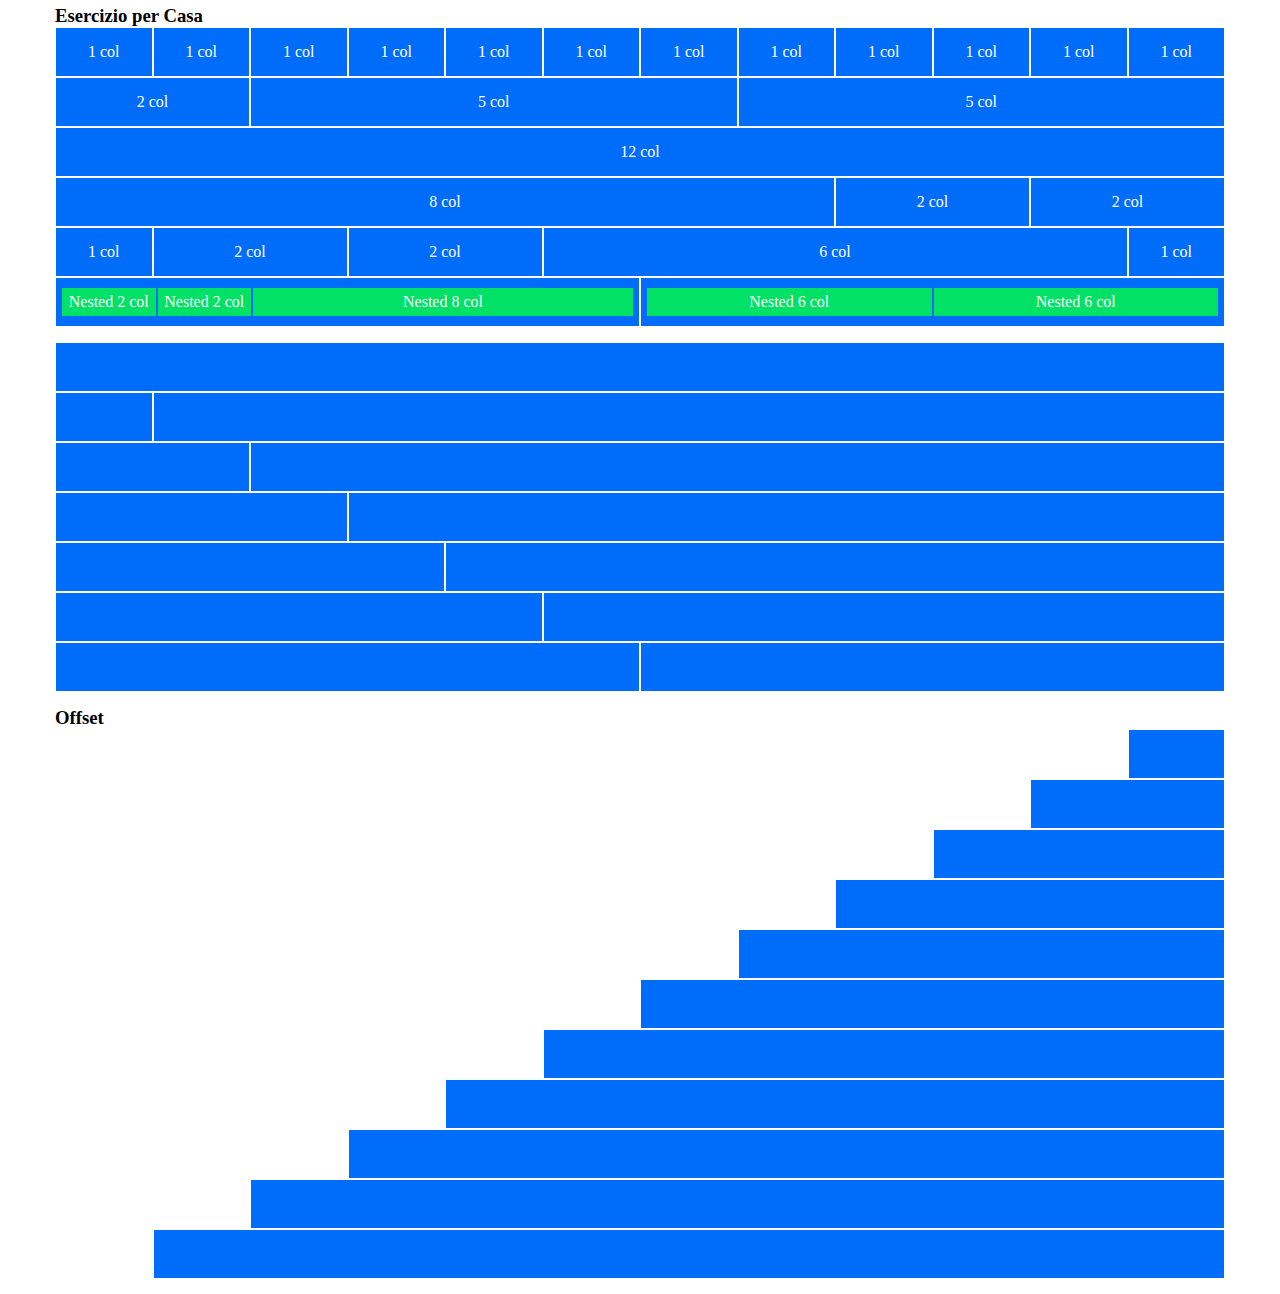
<file: index.html>
<!DOCTYPE html>
<html lang="en">
<head>
    <meta charset="UTF-8">
    <meta http-equiv="X-UA-Compatible" content="IE=edge">
    <meta name="viewport" content="width=device-width, initial-scale=1.0">
    <title>Document</title>
    <link rel="stylesheet" href="./12-grid.css">
    <link rel="stylesheet" href="./style.css">
</head>
<body>
    <div class="external-container">
        <h3>Esercizio per Casa</h3>
        <div class="container">

            <!-- RIGA 1 -->
            <div class="row">
                <div class="col-1">
                    <div class="box">
                        1 col
                    </div>
                </div>
                <div class="col-1">
                    <div class="box">
                        1 col
                    </div>
                </div>
                <div class="col-1">
                    <div class="box">
                        1 col
                    </div>
                </div>
                <div class="col-1">
                    <div class="box">
                        1 col
                    </div>
                </div>
                <div class="col-1">
                    <div class="box">
                        1 col
                    </div>
                </div>
                <div class="col-1">
                    <div class="box">
                        1 col
                    </div>
                </div>
                <div class="col-1">
                    <div class="box">
                        1 col
                    </div>
                </div>
                <div class="col-1">
                    <div class="box">
                        1 col
                    </div>
                </div>
                <div class="col-1">
                    <div class="box">
                        1 col
                    </div>
                </div>
                <div class="col-1">
                    <div class="box">
                        1 col
                    </div>
                </div>
                <div class="col-1">
                    <div class="box">
                        1 col
                    </div>
                </div>
                <div class="col-1">
                    <div class="box">
                        1 col
                    </div>
                </div>
            </div>
    
            <!-- RIGA 2 -->
            <div class="row">
                <div class="col-2">
                    <div class="box">
                        2 col
                    </div>
                </div>
                <div class="col-5">
                    <div class="box">
                        5 col
                    </div>
                </div>
                <div class="col-5">
                    <div class="box">
                        5 col
                    </div>
                </div>
            </div>
    
            <!-- RIGA 3 -->
            <div class="row">
                <div class="col-12">
                    <div class="box">
                        12 col
                    </div>
                </div>
            </div>
    
            <!-- RIGA 4 -->
            <div class="row">
                <div class="col-8">
                    <div class="box">
                        8 col
                    </div>
                </div>
                <div class="col-2">
                    <div class="box">
                        2 col
                    </div>
                </div>
                <div class="col-2">
                    <div class="box">
                        2 col
                    </div>
                </div>
            </div>
    
            <!-- RIGA 5 -->
            <div class="row">
                <div class="col-1">
                    <div class="box">
                        1 col
                    </div>
                </div>
                <div class="col-2">
                    <div class="box">
                        2 col
                    </div>
                </div>
                <div class="col-2">
                    <div class="box">
                        2 col
                    </div>
                </div>
                <div class="col-6">
                    <div class="box">
                        6 col
                    </div>
                </div>
                <div class="col-1">
                    <div class="box">
                        1 col
                    </div>
                </div>
            </div>
    
            <!-- RIGA 6 -->
            <div class="row">
                <div class="col-6">
                    <div class="box">
                        <div class="col-2">
                            <div class="box3">
                                Nested 2 col
                            </div>
                        </div>
                        <div class="col-2">
                            <div class="box3">
                                Nested 2 col
                            </div>
                        </div>
                        <div class="col-8">
                            <div class="box3">
                                Nested 8 col
                            </div>
                        </div>
                    </div>
                </div>
                <div class="col-6">
                    <div class="box">
                        <div class="col-6">
                            <div class="box3">
                                Nested 6 col
                            </div>
                        </div>
                        <div class="col-6">
                            <div class="box3">
                                Nested 6 col
                            </div>
                        </div>
                    </div>
                </div>
            </div>
        </div>

        <div class="container">

            <!-- RIGA 1 -->
            <div class="row">
                <div class="col-12">
                    <div class="box"></div>
                </div>
            </div>

            <!-- RIGA 2 -->
            <div class="row">
                <div class="col-1">
                    <div class="box"></div>
                </div>
                <div class="col-11">
                    <div class="box"></div>
                </div>
            </div>

            <!-- RIGA 3 -->
            <div class="row">
                <div class="col-2">
                    <div class="box"></div>
                </div>
                <div class="col-10">
                    <div class="box"></div>
                </div>
            </div>

            <!-- RIGA 4 -->

            <div class="row">
                <div class="col-3">
                    <div class="box"></div>
                </div>
                <div class="col-9">
                    <div class="box"></div>
                </div>
            </div>

            <!-- RIGA 5 -->

            <div class="row">
                <div class="col-4">
                    <div class="box"></div>
                </div>
                <div class="col-8">
                    <div class="box"></div>
                </div>
            </div>

            <!-- RIGA 6 -->

            <div class="row">
                <div class="col-5">
                    <div class="box"></div>
                </div>
                <div class="col-7">
                    <div class="box"></div>
                </div>
            </div>

            <!-- RIGA 7 -->

            <div class="row">
                <div class="col-6">
                    <div class="box"></div>
                </div>
                <div class="col-6">
                    <div class="box"></div>
                </div>
            </div>
        </div>

        <h3>Offset</h3>
        <div class="container">
            <!-- RIGA 1 -->
            <div class="row">
                <div class="offset-11">
                </div>
                <div class="col-1">
                    <div class="box"></div>
                </div>
            </div>

            <!-- RIGA 2 -->
            <div class="row">
                <div class="offset-10">
                </div>
                <div class="col-2">
                    <div class="box"></div>
                </div>
            </div>

            <!-- RIGA 3 -->
            <div class="row">
                <div class="offset-9">
                </div>
                <div class="col-3">
                    <div class="box"></div>
                </div>
            </div>

            <!-- RIGA 4 -->
            <div class="row">
                <div class="offset-8">
                </div>
                <div class="col-4">
                    <div class="box"></div>
                </div>
            </div>

            <!-- RIGA 5 -->
            <div class="row">
                <div class="offset-7">
                </div>
                <div class="col-5">
                    <div class="box"></div>
                </div>
            </div>

            <!-- RIGA 6 -->
            <div class="row">
                <div class="offset-6">
                </div>
                <div class="col-6">
                    <div class="box"></div>
                </div>
            </div>

            <!-- RIGA 7 -->
            <div class="row">
                <div class="offset-5">
                </div>
                <div class="col-7">
                    <div class="box"></div>
                </div>
            </div>

            <!-- RIGA 8 -->
            <div class="row">
                <div class="offset-4">
                </div>
                <div class="col-8">
                    <div class="box"></div>
                </div>
            </div>

            <!-- RIGA 9 -->
            <div class="row">
                <div class="offset-3">
                </div>
                <div class="col-9">
                    <div class="box"></div>
                </div>
            </div>

            <!-- RIGA 10 -->
            <div class="row">
                <div class="offset-2">
                </div>
                <div class="col-10">
                    <div class="box"></div>
                </div>
            </div>

            <!-- RIGA 11 -->
            <div class="row">
                <div class="offset-1">
                </div>
                <div class="col-11">
                    <div class="box"></div>
                </div>
            </div>
        </div>
    </div>
    
</body>
</html>
</file>
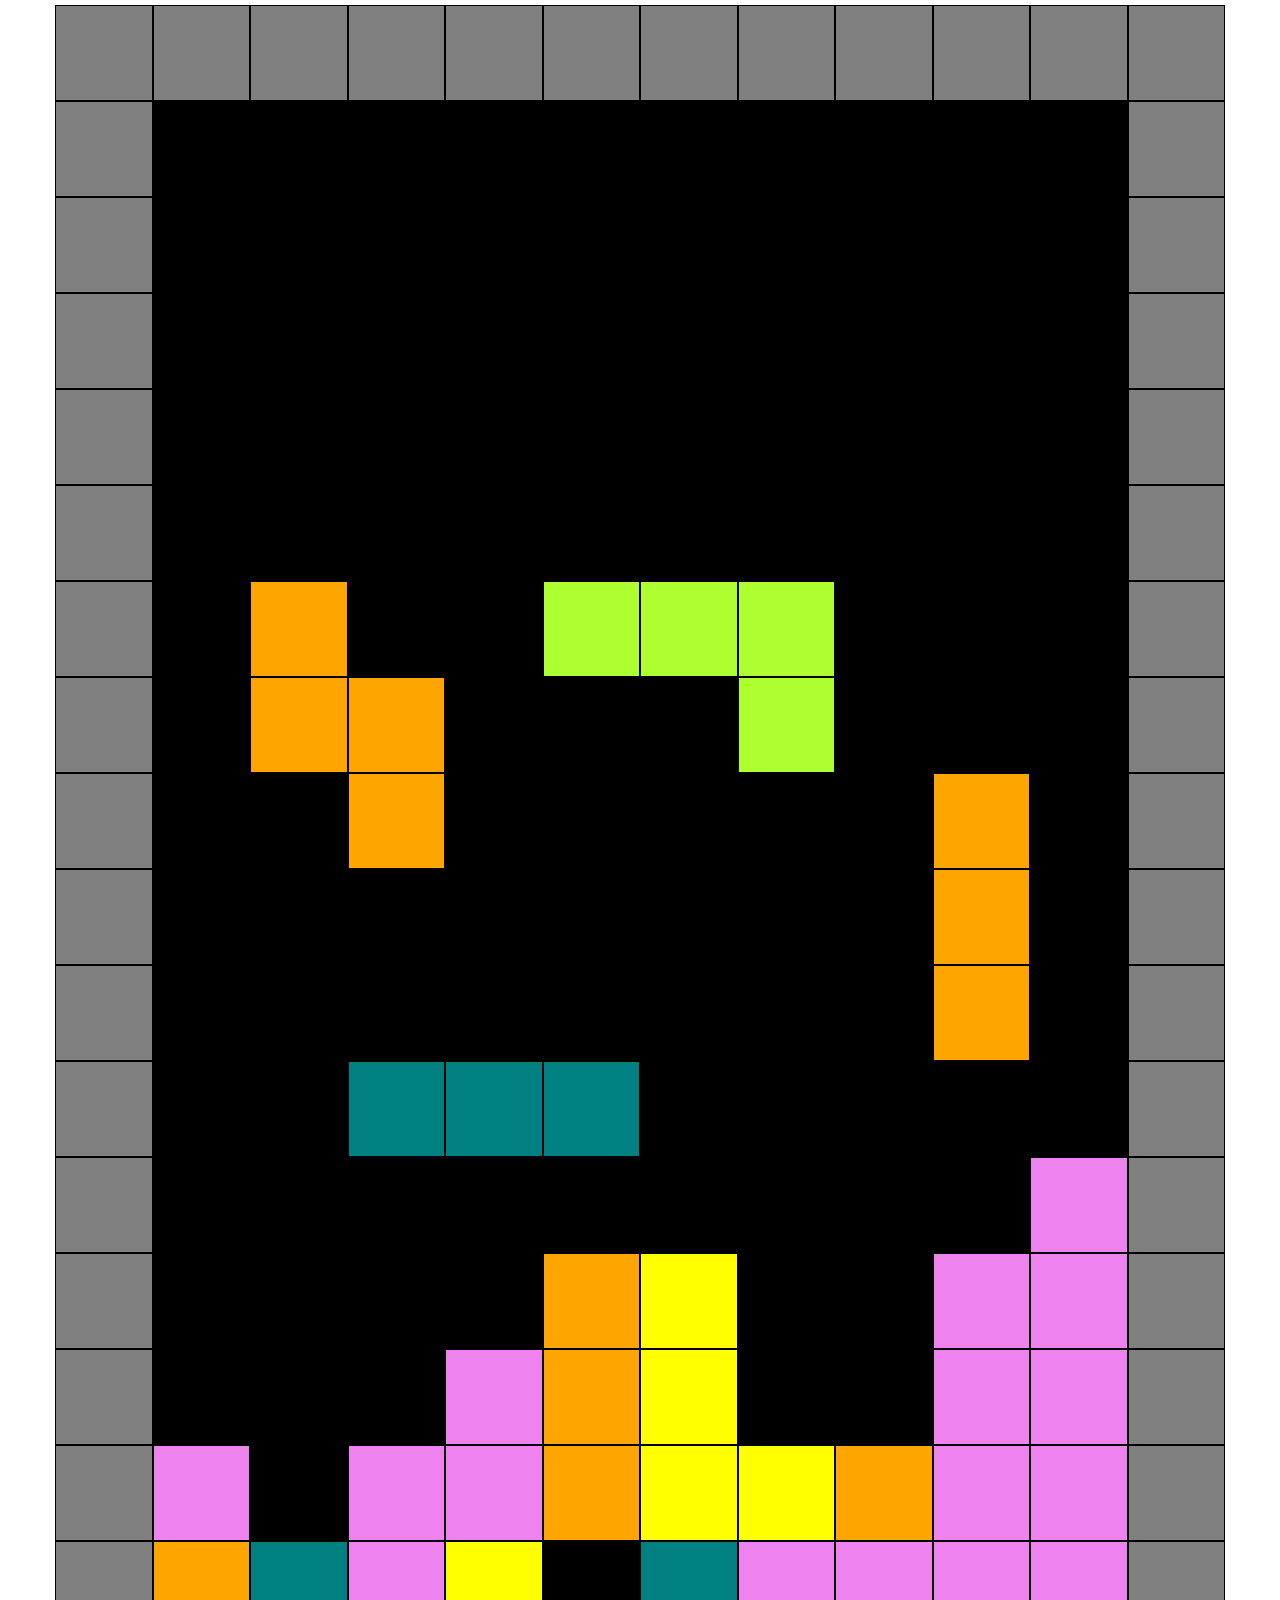
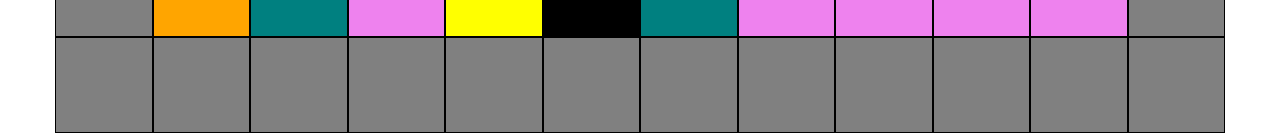
<file: bonus.html>
<!DOCTYPE html>
<html lang="en">
<head>
    <meta charset="UTF-8">
    <meta http-equiv="X-UA-Compatible" content="IE=edge">
    <meta name="viewport" content="width=device-width, initial-scale=1.0">
    <title>Document</title>
    <link rel="stylesheet" href="./style.css">
    <link rel="stylesheet" href="./12-grid.css">
</head>
<body>
    <div class="external-container">
        <!-- riga 1 / 18 -->
        <div class="row">
            <div class="col-1">
                <div class="grey"></div>
            </div>
            <div class="col-1">
                <div class="grey"></div>
            </div>
            <div class="col-1">
                <div class="grey"></div>
            </div>
            <div class="col-1">
                <div class="grey"></div>
            </div>
            <div class="col-1">
                <div class="grey"></div>
            </div>
            <div class="col-1">
                <div class="grey"></div>
            </div>
            <div class="col-1">
                <div class="grey"></div>
            </div>
            <div class="col-1">
                <div class="grey"></div>
            </div>
            <div class="col-1">
                <div class="grey"></div>
            </div>
            <div class="col-1">
                <div class="grey"></div>
            </div>
            <div class="col-1">
                <div class="grey"></div>
            </div>
            <div class="col-1">
                <div class="grey"></div>
            </div>
        </div>
        <!-- riga 2 / 18 -->
        <div class="row">
            <div class="col-1">
                <div class="grey"></div>
            </div>
            <div class="col-1">
                <div class="black"></div>
            </div>
            <div class="col-1">
                <div class="black"></div>
            </div>
            <div class="col-1">
                <div class="black"></div>
            </div>
            <div class="col-1">
                <div class="black"></div>
            </div>
            <div class="col-1">
                <div class="black"></div>
            </div>
            <div class="col-1">
                <div class="black"></div>
            </div>
            <div class="col-1">
                <div class="black"></div>
            </div>
            <div class="col-1">
                <div class="black"></div>
            </div>
            <div class="col-1">
                <div class="black"></div>
            </div>
            <div class="col-1">
                <div class="black"></div>
            </div>
            <div class="col-1">
                <div class="grey"></div>
            </div>
        </div>
        <!-- riga 3 / 18 -->
        <div class="row">
            <div class="col-1">
                <div class="grey"></div>
            </div>
            <div class="col-1">
                <div class="black"></div>
            </div>
            <div class="col-1">
                <div class="black"></div>
            </div>
            <div class="col-1">
                <div class="black"></div>
            </div>
            <div class="col-1">
                <div class="black"></div>
            </div>
            <div class="col-1">
                <div class="black"></div>
            </div>
            <div class="col-1">
                <div class="black"></div>
            </div>
            <div class="col-1">
                <div class="black"></div>
            </div>
            <div class="col-1">
                <div class="black"></div>
            </div>
            <div class="col-1">
                <div class="black"></div>
            </div>
            <div class="col-1">
                <div class="black"></div>
            </div>
            <div class="col-1">
                <div class="grey"></div>
            </div>
        </div>
        <!-- riga 4 / 18 -->
        <div class="row">
            <div class="col-1">
                <div class="grey"></div>
            </div>
            <div class="col-1">
                <div class="black"></div>
            </div>
            <div class="col-1">
                <div class="black"></div>
            </div>
            <div class="col-1">
                <div class="black"></div>
            </div>
            <div class="col-1">
                <div class="black"></div>
            </div>
            <div class="col-1">
                <div class="black"></div>
            </div>
            <div class="col-1">
                <div class="black"></div>
            </div>
            <div class="col-1">
                <div class="black"></div>
            </div>
            <div class="col-1">
                <div class="black"></div>
            </div>
            <div class="col-1">
                <div class="black"></div>
            </div>
            <div class="col-1">
                <div class="black"></div>
            </div>
            <div class="col-1">
                <div class="grey"></div>
            </div>
        </div>
        <!-- riga 5 / 18 -->
        <div class="row">
            <div class="col-1">
                <div class="grey"></div>
            </div>
            <div class="col-1">
                <div class="black"></div>
            </div>
            <div class="col-1">
                <div class="black"></div>
            </div>
            <div class="col-1">
                <div class="black"></div>
            </div>
            <div class="col-1">
                <div class="black"></div>
            </div>
            <div class="col-1">
                <div class="black"></div>
            </div>
            <div class="col-1">
                <div class="black"></div>
            </div>
            <div class="col-1">
                <div class="black"></div>
            </div>
            <div class="col-1">
                <div class="black"></div>
            </div>
            <div class="col-1">
                <div class="black"></div>
            </div>
            <div class="col-1">
                <div class="black"></div>
            </div>
            <div class="col-1">
                <div class="grey"></div>
            </div>
        </div>
        <!-- riga 6 / 18 -->
        <div class="row">
            <div class="col-1">
                <div class="grey"></div>
            </div>
            <div class="col-1">
                <div class="black"></div>
            </div>
            <div class="col-1">
                <div class="black"></div>
            </div>
            <div class="col-1">
                <div class="black"></div>
            </div>
            <div class="col-1">
                <div class="black"></div>
            </div>
            <div class="col-1">
                <div class="black"></div>
            </div>
            <div class="col-1">
                <div class="black"></div>
            </div>
            <div class="col-1">
                <div class="black"></div>
            </div>
            <div class="col-1">
                <div class="black"></div>
            </div>
            <div class="col-1">
                <div class="black"></div>
            </div>
            <div class="col-1">
                <div class="black"></div>
            </div>
            <div class="col-1">
                <div class="grey"></div>
            </div>
        </div>
        <!-- riga 7 / 18 -->
        <div class="row">
            <div class="col-1">
                <div class="grey"></div>
            </div>
            <div class="col-1">
                <div class="black"></div>
            </div>
            <div class="col-1">
                <div class="orange"></div>
            </div>
            <div class="col-1">
                <div class="black"></div>
            </div>
            <div class="col-1">
                <div class="black"></div>
            </div>
            <div class="col-1">
                <div class="green"></div>
            </div>
            <div class="col-1">
                <div class="green"></div>
            </div>
            <div class="col-1">
                <div class="green"></div>
            </div>
            <div class="col-1">
                <div class="black"></div>
            </div>
            <div class="col-1">
                <div class="black"></div>
            </div>
            <div class="col-1">
                <div class="black"></div>
            </div>
            <div class="col-1">
                <div class="grey"></div>
            </div>
        </div>
        <!-- riga 8 / 18 -->
        <div class="row">
            <div class="col-1">
                <div class="grey"></div>
            </div>
            <div class="col-1">
                <div class="black"></div>
            </div>
            <div class="col-1">
                <div class="orange"></div>
            </div>
            <div class="col-1">
                <div class="orange"></div>
            </div>
            <div class="col-1">
                <div class="black"></div>
            </div>
            <div class="col-1">
                <div class="black"></div>
            </div>
            <div class="col-1">
                <div class="black"></div>
            </div>
            <div class="col-1">
                <div class="green"></div>
            </div>
            <div class="col-1">
                <div class="black"></div>
            </div>
            <div class="col-1">
                <div class="black"></div>
            </div>
            <div class="col-1">
                <div class="black"></div>
            </div>
            <div class="col-1">
                <div class="grey"></div>
            </div>
        </div>
        <!-- riga 9 / 18 -->
        <div class="row">
            <div class="col-1">
                <div class="grey"></div>
            </div>
            <div class="col-1">
                <div class="black"></div>
            </div>
            <div class="col-1">
                <div class="black"></div>
            </div>
            <div class="col-1">
                <div class="orange"></div>
            </div>
            <div class="col-1">
                <div class="black"></div>
            </div>
            <div class="col-1">
                <div class="black"></div>
            </div>
            <div class="col-1">
                <div class="black"></div>
            </div>
            <div class="col-1">
                <div class="black"></div>
            </div>
            <div class="col-1">
                <div class="black"></div>
            </div>
            <div class="col-1">
                <div class="orange"></div>
            </div>
            <div class="col-1">
                <div class="black"></div>
            </div>
            <div class="col-1">
                <div class="grey"></div>
            </div>
        </div>
        <!-- riga 10 / 18 -->
        <div class="row">
            <div class="col-1">
                <div class="grey"></div>
            </div>
            <div class="col-1">
                <div class="black"></div>
            </div>
            <div class="col-1">
                <div class="black"></div>
            </div>
            <div class="col-1">
                <div class="black"></div>
            </div>
            <div class="col-1">
                <div class="black"></div>
            </div>
            <div class="col-1">
                <div class="black"></div>
            </div>
            <div class="col-1">
                <div class="black"></div>
            </div>
            <div class="col-1">
                <div class="black"></div>
            </div>
            <div class="col-1">
                <div class="black"></div>
            </div>
            <div class="col-1">
                <div class="orange"></div>
            </div>
            <div class="col-1">
                <div class="black"></div>
            </div>
            <div class="col-1">
                <div class="grey"></div>
            </div>
        </div>
        <!-- riga 11 / 18 -->
        <div class="row">
            <div class="col-1">
                <div class="grey"></div>
            </div>
            <div class="col-1">
                <div class="black"></div>
            </div>
            <div class="col-1">
                <div class="black"></div>
            </div>
            <div class="col-1">
                <div class="black"></div>
            </div>
            <div class="col-1">
                <div class="black"></div>
            </div>
            <div class="col-1">
                <div class="black"></div>
            </div>
            <div class="col-1">
                <div class="black"></div>
            </div>
            <div class="col-1">
                <div class="black"></div>
            </div>
            <div class="col-1">
                <div class="black"></div>
            </div>
            <div class="col-1">
                <div class="orange"></div>
            </div>
            <div class="col-1">
                <div class="black"></div>
            </div>
            <div class="col-1">
                <div class="grey"></div>
            </div>
        </div>
        <!-- riga 12 / 18 -->
        <div class="row">
            <div class="col-1">
                <div class="grey"></div>
            </div>
            <div class="col-1">
                <div class="black"></div>
            </div>
            <div class="col-1">
                <div class="black"></div>
            </div>
            <div class="col-1">
                <div class="blu"></div>
            </div>
            <div class="col-1">
                <div class="blu"></div>
            </div>
            <div class="col-1">
                <div class="blu"></div>
            </div>
            <div class="col-1">
                <div class="black"></div>
            </div>
            <div class="col-1">
                <div class="black"></div>
            </div>
            <div class="col-1">
                <div class="black"></div>
            </div>
            <div class="col-1">
                <div class="black"></div>
            </div>
            <div class="col-1">
                <div class="black"></div>
            </div>
            <div class="col-1">
                <div class="grey"></div>
            </div>
        </div>
        <!-- riga 13 / 18 -->
        <div class="row">
            <div class="col-1">
                <div class="grey"></div>
            </div>
            <div class="col-1">
                <div class="black"></div>
            </div>
            <div class="col-1">
                <div class="black"></div>
            </div>
            <div class="col-1">
                <div class="black"></div>
            </div>
            <div class="col-1">
                <div class="black"></div>
            </div>
            <div class="col-1">
                <div class="black"></div>
            </div>
            <div class="col-1">
                <div class="black"></div>
            </div>
            <div class="col-1">
                <div class="black"></div>
            </div>
            <div class="col-1">
                <div class="black"></div>
            </div>
            <div class="col-1">
                <div class="black"></div>
            </div>
            <div class="col-1">
                <div class="pink"></div>
            </div>
            <div class="col-1">
                <div class="grey"></div>
            </div>
        </div>
        <!-- riga 14 / 18 -->
        <div class="row">
            <div class="col-1">
                <div class="grey"></div>
            </div>
            <div class="col-1">
                <div class="black"></div>
            </div>
            <div class="col-1">
                <div class="black"></div>
            </div>
            <div class="col-1">
                <div class="black"></div>
            </div>
            <div class="col-1">
                <div class="black"></div>
            </div>
            <div class="col-1">
                <div class="orange"></div>
            </div>
            <div class="col-1">
                <div class="yellow"></div>
            </div>
            <div class="col-1">
                <div class="black"></div>
            </div>
            <div class="col-1">
                <div class="black"></div>
            </div>
            <div class="col-1">
                <div class="pink"></div>
            </div>
            <div class="col-1">
                <div class="pink"></div>
            </div>
            <div class="col-1">
                <div class="grey"></div>
            </div>
        </div>
        <!-- riga 15 / 18 -->
        <div class="row">
            <div class="col-1">
                <div class="grey"></div>
            </div>
            <div class="col-1">
                <div class="black"></div>
            </div>
            <div class="col-1">
                <div class="black"></div>
            </div>
            <div class="col-1">
                <div class="black"></div>
            </div>
            <div class="col-1">
                <div class="pink"></div>
            </div>
            <div class="col-1">
                <div class="orange"></div>
            </div>
            <div class="col-1">
                <div class="yellow"></div>
            </div>
            <div class="col-1">
                <div class="black"></div>
            </div>
            <div class="col-1">
                <div class="black"></div>
            </div>
            <div class="col-1">
                <div class="pink"></div>
            </div>
            <div class="col-1">
                <div class="pink"></div>
            </div>
            <div class="col-1">
                <div class="grey"></div>
            </div>
        </div>
        <!-- riga 16 / 18 -->
        <div class="row">
            <div class="col-1">
                <div class="grey"></div>
            </div>
            <div class="col-1">
                <div class="pink"></div>
            </div>
            <div class="col-1">
                <div class="black"></div>
            </div>
            <div class="col-1">
                <div class="pink"></div>
            </div>
            <div class="col-1">
                <div class="pink"></div>
            </div>
            <div class="col-1">
                <div class="orange"></div>
            </div>
            <div class="col-1">
                <div class="yellow"></div>
            </div>
            <div class="col-1">
                <div class="yellow"></div>
            </div>
            <div class="col-1">
                <div class="orange"></div>
            </div>
            <div class="col-1">
                <div class="pink"></div>
            </div>
            <div class="col-1">
                <div class="pink"></div>
            </div>
            <div class="col-1">
                <div class="grey"></div>
            </div>
        </div>
        <!-- riga 17 / 18 -->
        <div class="row">
            <div class="col-1">
                <div class="grey"></div>
            </div>
            <div class="col-1">
                <div class="orange"></div>
            </div>
            <div class="col-1">
                <div class="blu"></div>
            </div>
            <div class="col-1">
                <div class="pink"></div>
            </div>
            <div class="col-1">
                <div class="yellow"></div>
            </div>
            <div class="col-1">
                <div class="black"></div>
            </div>
            <div class="col-1">
                <div class="blu"></div>
            </div>
            <div class="col-1">
                <div class="pink"></div>
            </div>
            <div class="col-1">
                <div class="pink"></div>
            </div>
            <div class="col-1">
                <div class="pink"></div>
            </div>
            <div class="col-1">
                <div class="pink"></div>
            </div>
            <div class="col-1">
                <div class="grey"></div>
            </div>
        </div>
        <!-- riga 18 / 18 -->
        <div class="row">
            <div class="col-1">
                <div class="grey"></div>
            </div>
            <div class="col-1">
                <div class="grey"></div>
            </div>
            <div class="col-1">
                <div class="grey"></div>
            </div>
            <div class="col-1">
                <div class="grey"></div>
            </div>
            <div class="col-1">
                <div class="grey"></div>
            </div>
            <div class="col-1">
                <div class="grey"></div>
            </div>
            <div class="col-1">
                <div class="grey"></div>
            </div>
            <div class="col-1">
                <div class="grey"></div>
            </div>
            <div class="col-1">
                <div class="grey"></div>
            </div>
            <div class="col-1">
                <div class="grey"></div>
            </div>
            <div class="col-1">
                <div class="grey"></div>
            </div>
            <div class="col-1">
                <div class="grey"></div>
            </div>
        </div>
    </div>
    
</body>
</html>
</file>
<file: 12-grid.css>
* {
    margin: 0%;
    padding: 0%;
    box-sizing: border-box;
}

/* RESPONSIVE */
.col-12 {
    width: calc((100% / 12) * 12);
}

.col-11 {
    width: calc((100% / 12) * 11);
}

.col-10 {
    width: calc((100% / 12) * 10);
}

.col-9 {
    width: calc((100% / 12) * 9);
}

.col-8 {
    width: calc((100% / 12) * 8);
}

.col-7 {
    width: calc((100% / 12) * 7);
}

.col-6 {
    width: calc((100% / 12) * 6);
}

.col-5 {
    width: calc((100% / 12) * 5);
}

.col-4 {
    width: calc((100% / 12) * 4);
}

.col-3 {
    width: calc((100% / 12) * 3);
}

.col-2 {
    width: calc((100% / 12) * 2);
}

.col-1 {
    width: calc((100% / 12) * 1);
}

/* ----------------------------- */

/* OFFSET */
.offset-12 {
    width: calc((100% / 12) * 12);
}

.offset-11 {
    width: calc((100% / 12) * 11);
}

.offset-10 {
    width: calc((100% / 12) * 10);
}

.offset-9 {
    width: calc((100% / 12) * 9);
}

.offset-8 {
    width: calc((100% / 12) * 8);
}

.offset-7 {
    width: calc((100% / 12) * 7);
}

.offset-6 {
    width: calc((100% / 12) * 6);
}

.offset-5 {
    width: calc((100% / 12) * 5);
}

.offset-4 {
    width: calc((100% / 12) * 4);
}

.offset-3 {
    width: calc((100% / 12) * 3);
}

.offset-2 {
    width: calc((100% / 12) * 2);
}

.offset-1 {
    width: calc((100% / 12) * 1);
}

/* ----------------------------- */

/* XSMALL XS */
@media screen and (max-width: 575px) {
    
    .col-xs-12 {
        width: calc((100% / 12) * 12);
    }
    
    .col-xs-11 {
        width: calc((100% / 12) * 11);
    }
    
    .col-xs-10 {
        width: calc((100% / 12) * 10);
    }
    
    .col-xs-9 {
        width: calc((100% / 12) * 9);
    }
    
    .col-xs-8 {
        width: calc((100% / 12) * 8);
    }
    
    .col-xs-7 {
        width: calc((100% / 12) * 7);
    }
    
    .col-xs-6 {
        width: calc((100% / 12) * 6);
    }
    
    .col-xs-5 {
        width: calc((100% / 12) * 5);
    }
    
    .col-xs-4 {
        width: calc((100% / 12) * 4);
    }
    
    .col-xs-3 {
        width: calc((100% / 12) * 3);
    }
    
    .col-xs-2 {
        width: calc((100% / 12) * 2);
    }
    
    .col-xs-1 {
        width: calc((100% / 12) * 1);
    }

}

/* ----------------------------- */

/* SMALL SM */
@media screen and (min-width:576px) {

    .col-sm-12 {
        width: calc((100% / 12) * 12);
    }
    
    .col-sm-11 {
        width: calc((100% / 12) * 11);
    }
    
    .col-sm-10 {
        width: calc((100% / 12) * 10);
    }
    
    .col-sm-9 {
        width: calc((100% / 12) * 9);
    }
    
    .col-sm-8 {
        width: calc((100% / 12) * 8);
    }
    
    .col-sm-7 {
        width: calc((100% / 12) * 7);
    }
    
    .col-sm-6 {
        width: calc((100% / 12) * 6);
    }
    
    .col-sm-5 {
        width: calc((100% / 12) * 5);
    }
    
    .col-sm-4 {
        width: calc((100% / 12) * 4);
    }
    
    .col-sm-3 {
        width: calc((100% / 12) * 3);
    }
    
    .col-sm-2 {
        width: calc((100% / 12) * 2);
    }
    
    .col-sm-1 {
        width: calc((100% / 12) * 1);
    }

}

/* ----------------------------- */

/* MEIDUM MD */
@media screen and (min-width: 768px) {

    .col-md-12 {
        width: calc((100% / 12) * 12);
    }
    
    .col-md-11 {
        width: calc((100% / 12) * 11);
    }
    
    .col-md-10 {
        width: calc((100% / 12) * 10);
    }
    
    .col-md-9 {
        width: calc((100% / 12) * 9);
    }
    
    .col-md-8 {
        width: calc((100% / 12) * 8);
    }
    
    .col-md-7 {
        width: calc((100% / 12) * 7);
    }
    
    .col-md-6 {
        width: calc((100% / 12) * 6);
    }
    
    .col-md-5 {
        width: calc((100% / 12) * 5);
    }
    
    .col-md-4 {
        width: calc((100% / 12) * 4);
    }
    
    .col-md-3 {
        width: calc((100% / 12) * 3);
    }
    
    .col-md-2 {
        width: calc((100% / 12) * 2);
    }
    
    .col-md-1 {
        width: calc((100% / 12) * 1);
    }
    
}

/* ----------------------------- */

/* LARGE LG */
@media screen and (min-width: 992px) {
    
    .col-lg-12 {
        width: calc((100% / 12) * 12);
    }
    
    .col-lg-11 {
        width: calc((100% / 12) * 11);
    }
    
    .col-lg-10 {
        width: calc((100% / 12) * 10);
    }
    
    .col-lg-9 {
        width: calc((100% / 12) * 9);
    }
    
    .col-lg-8 {
        width: calc((100% / 12) * 8);
    }
    
    .col-lg-7 {
        width: calc((100% / 12) * 7);
    }
    
    .col-lg-6 {
        width: calc((100% / 12) * 6);
    }
    
    .col-lg-5 {
        width: calc((100% / 12) * 5);
    }
    
    .col-lg-4 {
        width: calc((100% / 12) * 4);
    }
    
    .col-lg-3 {
        width: calc((100% / 12) * 3);
    }
    
    .col-lg-2 {
        width: calc((100% / 12) * 2);
    }
    
    .col-lg-1 {
        width: calc((100% / 12) * 1);
    }
    
}
</file>
<file: style.css>
.external-container {
    max-width: 1170px;
    margin: 5px auto;
}

.container {
    margin-bottom: 15px;
}

.row {
    display: flex;
    flex-wrap: wrap;
    justify-content: center;
    align-items: center;
}

.box {
    background-color: #006cfa;
    text-align: center;
    border: 1px solid white;
    padding: 5px;
    color: white;
    height: 50px;
    display: flex;
    justify-content: center;
    align-items: center;
}

.box3 {
    background-color: #00e165;
    text-align: center;
    border: 1px solid #006cfa;
    padding: 5px;
    color: white;
}

.black {
    background-color: black;
    border: 1px solid black;
    height: 96px;
}

.grey {
    background-color: grey;
    border: 1px solid black;
    height: 96px;
}

.green {
    background-color: greenyellow;
    border: 1px solid black;
    height: 96px;
}

.blu {
    background-color: teal;
    border: 1px solid black;
    height: 96px;
}

.orange {
    background-color: orange;
    border: 1px solid black;
    height: 96px;
}

.yellow {
    background-color: yellow;
    border: 1px solid black;
    height: 96px;
}

.pink {
    background-color: violet;
    border: 1px solid black;
    height: 96px;
}
</file>
